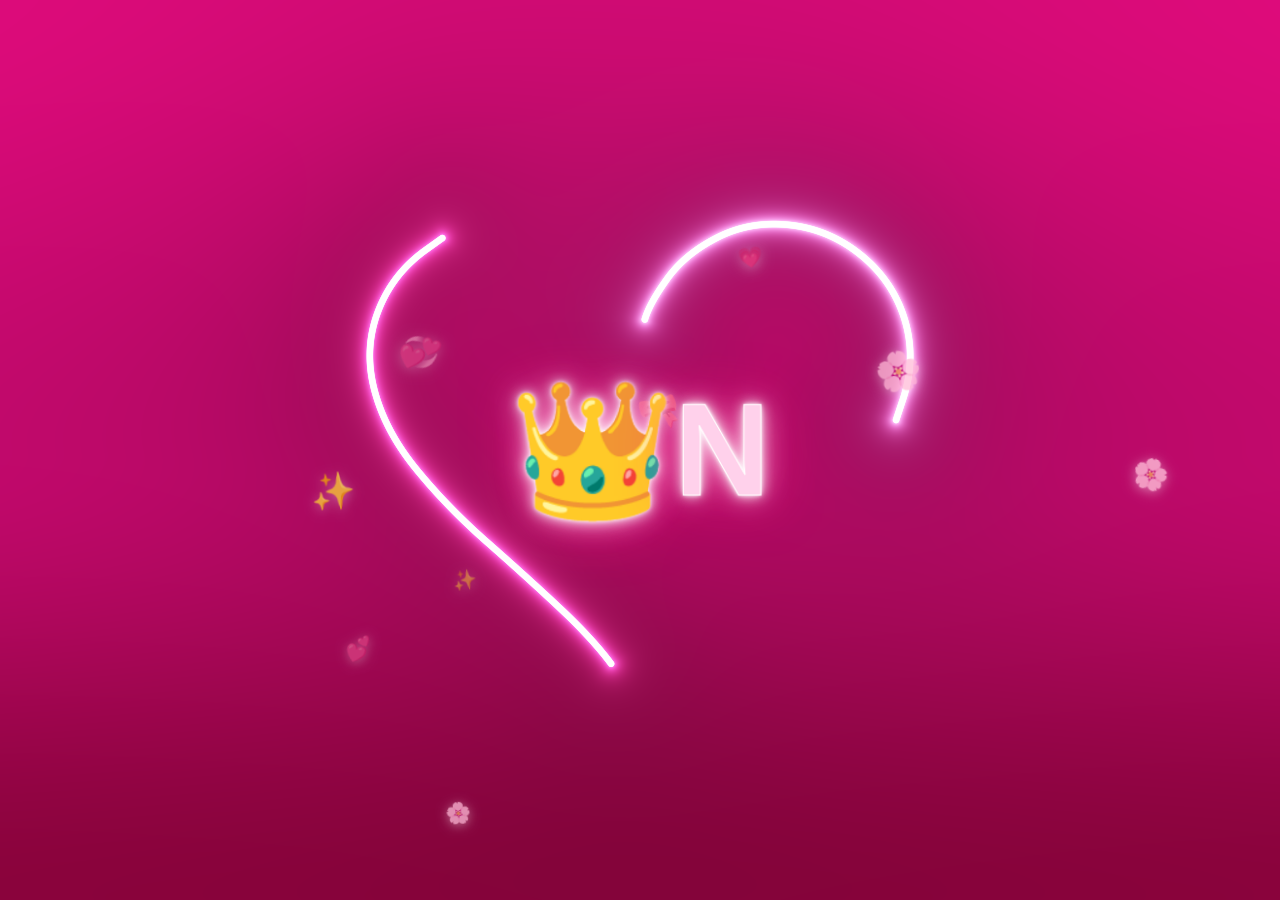
<file: index.html>
<!DOCTYPE html>
<html lang="ar" dir="rtl">
<head>
  <meta charset="UTF-8">
  <meta name="viewport" content="width=device-width, initial-scale=1">
  <meta name="theme-color" content="#ffe9f2">
  <meta name="description" content="مفاجأة صغيرة مليئة بالحب لنبأ.">
  <link rel="stylesheet" href="gift.css">
  <link rel="stylesheet" href="hearts.css">
</head>
<body>
  <main class="scene" id="scene">
    <div class="glow" aria-hidden="true"></div>
    <div class="floating-emojis" id="floating-emojis" aria-hidden="true"></div>

    <div class="stage">
      <div class="ground" aria-hidden="true"></div>
      <div class="bear" aria-hidden="true">🧸</div>

      <div class="gift" aria-hidden="true">
        <div class="gift-lid"></div>
        <div class="gift-base"></div>
      </div>

      <div class="burst-heart heart-one" aria-hidden="true">💖</div>
      <div class="burst-heart heart-two" aria-hidden="true">💕</div>
      <div class="burst-heart heart-three" aria-hidden="true">💘</div>
    </div>
  </main>

  <script src="hearts.js"></script>
  <script>
    const lid = document.querySelector(".gift-lid");
    const scene = document.getElementById("scene");
    let isRedirecting = false;

    function openNeonHeart() {
      if (isRedirecting) return;
      isRedirecting = true;
      scene.classList.add("leaving");
      window.setTimeout(() => {
        window.location.href = "neon.html";
      }, 500);
    }

    lid.addEventListener("animationend", (event) => {
      if (event.animationName !== "openLid") return;
      window.setTimeout(openNeonHeart, 350);
    });

    if (window.matchMedia("(prefers-reduced-motion: reduce)").matches) {
      window.setTimeout(openNeonHeart, 900);
    }
  </script>
</body>
</html>
</file>
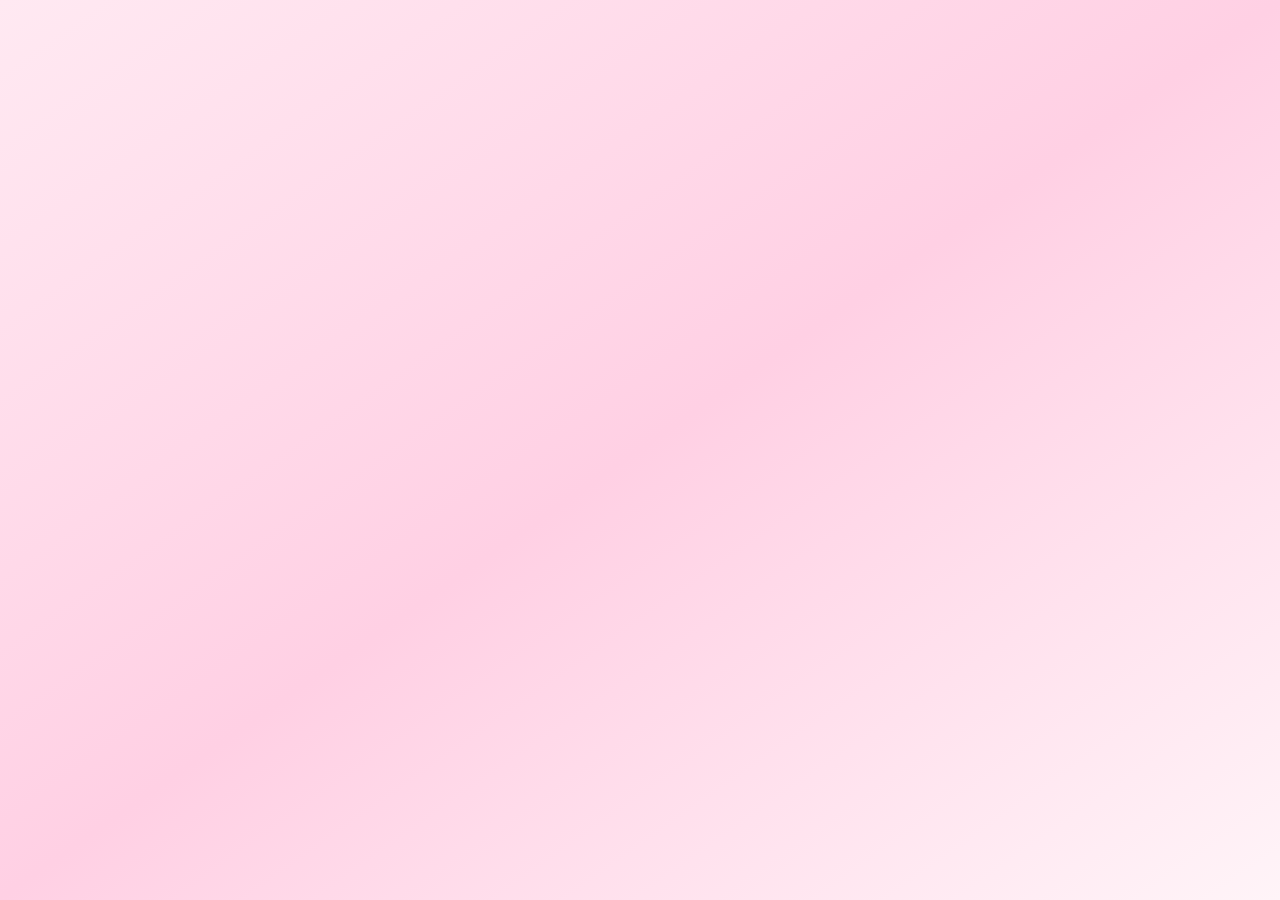
<file: index1.html>
<!DOCTYPE html>
<html lang="ar" dir="rtl">
<head>
  <meta charset="UTF-8">
  <meta name="viewport" content="width=device-width, initial-scale=1">
  <meta http-equiv="refresh" content="0; url=index.html">
  <title>جارٍ فتح المفاجأة…</title>
  <script>
    window.location.replace(new URL("index.html", window.location.href).href);
  </script>
</head>
<body>
  <p><a href="index.html">افتحي المفاجأة</a></p>
</body>
</html>
</file>
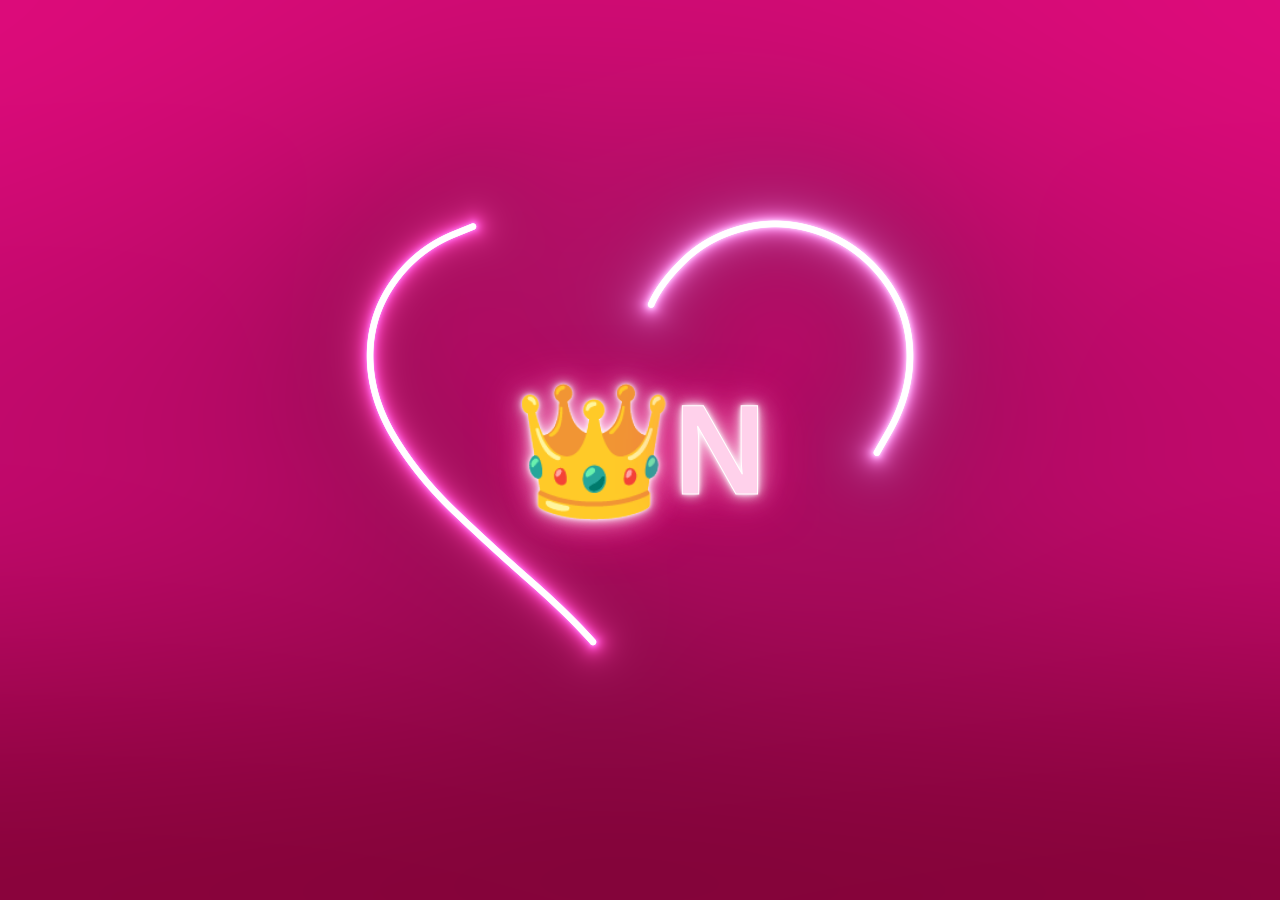
<file: neon.html>
<!DOCTYPE html>
<html lang="ar" dir="rtl">
<head>
  <meta charset="UTF-8">
  <meta name="viewport" content="width=device-width, initial-scale=1">
  <meta name="theme-color" content="#000000">
  <meta name="description" content="قلب مضيء متحرك يحمل اسم نبأ.">
  <link rel="stylesheet" href="style.css">
  <link rel="stylesheet" href="hearts.css">
</head>
<body>
  <main class="scene">
    <canvas id="canvas" aria-hidden="true"></canvas>
    <div class="floating-emojis" id="floating-emojis" aria-hidden="true"></div>
    <h1 class="name">N👑</h1>
  </main>
  <script src="script.js"></script>
  <script src="hearts.js"></script>
</body>
</html>
</file>
<file: gift.css>
﻿:root {
  --pink-soft: #fff4f8;
  --pink-light: #ffe9f2;
  --pink-blush: #ffd0e4;
  --pink-glow: #ffb9d766;
  --pink-ribbon: #ffe6f0;
  --pink-lid: #ff9cc2;
  --pink-mid: #ff83b4;
  --pink-deep: #e64f8e;
  --pink-accent: #e95693;
  --pink-heading: #d84e8d;
  --pink-text: #a83f70;
}

* {
  box-sizing: border-box;
}

body {
  min-height: 100vh;
  margin: 0;
  color: var(--pink-text);
  font-family: "Segoe UI", Tahoma, Arial, sans-serif;
  background: linear-gradient(145deg, var(--pink-light), var(--pink-blush), var(--pink-soft));
}

.scene {
  position: relative;
  display: flex;
  min-height: 100vh;
  min-height: 100svh;
  flex-direction: column;
  align-items: center;
  justify-content: center;
  overflow: hidden;
  padding: 28px 16px;
  text-align: center;
  animation: fadeIn .8s ease-out both;
}

.scene.leaving {
  animation: fadeOut .5s ease-in both;
}

.glow {
  position: absolute;
  width: min(85vw, 680px);
  aspect-ratio: 1;
  border-radius: 50%;
  background: radial-gradient(circle, #fff9, var(--pink-glow) 48%, transparent 70%);
  animation: glowPulse 4s ease-in-out infinite;
}

h1,
.subtitle,
.stage {
  position: relative;
  z-index: 2;
}

h1 {
  margin: 0 12px 8px;
  color: var(--pink-heading);
  font-size: clamp(2rem, 7vw, 4rem);
  text-wrap: balance;
}

.subtitle {
  margin: 4px 10px 12px;
  font-size: clamp(1rem, 3.5vw, 1.15rem);
}

.stage {
  width: min(92vw, 620px);
  height: clamp(260px, 42vh, 330px);
  height: clamp(260px, 42svh, 330px);
  flex: 0 0 auto;
}

.ground {
  position: absolute;
  right: 5%;
  bottom: 12px;
  left: 5%;
  height: 30px;
  border-radius: 50%;
  background: rgba(233, 139, 179, .27);
  filter: blur(8px);
}

.bear {
  position: absolute;
  z-index: 3;
  bottom: 36px;
  left: 5%;
  font-size: clamp(5rem, 13vw, 6.25rem);
  animation: walkIn 3s ease-in-out forwards, bounce 1s 3s infinite;
}

.rose {
  position: absolute;
  bottom: 125px;
  left: calc(38% + 60px);
  font-size: 38px;
  opacity: 0;
  animation: showRose .5s 3s ease-out forwards;
}

.gift {
  position: absolute;
  z-index: 2;
  right: 12%;
  bottom: 38px;
  width: 140px;
  height: 112px;
  animation: shakeGift .7s 3.3s ease-in-out 2;
}

.gift-base {
  position: absolute;
  bottom: 0;
  width: 140px;
  height: 85px;
  border-radius: 8px 8px 18px 18px;
  background: linear-gradient(120deg, var(--pink-mid), var(--pink-deep));
}

.gift-base::before {
  position: absolute;
  left: 58px;
  width: 24px;
  height: 100%;
  background: var(--pink-ribbon);
  content: "";
}

.gift-lid {
  position: absolute;
  z-index: 3;
  top: 14px;
  left: -9px;
  width: 158px;
  height: 28px;
  border-radius: 8px;
  background: var(--pink-lid);
  transform-origin: 10% 100%;
  animation: openLid .85s 5.5s ease-out forwards;
}

.gift-lid::after {
  position: absolute;
  top: -25px;
  left: 59px;
  font-size: 36px;
  content: "🎀";
}

.burst-heart {
  position: absolute;
  right: calc(12% + 42px);
  bottom: 125px;
  font-size: 28px;
  opacity: 0;
  animation: burst 1.4s 5.8s ease-out forwards;
}

.heart-two {
  animation-delay: 6s;
}

.heart-three {
  animation-delay: 6.2s;
}

@keyframes fadeIn {
  from { opacity: 0; }
  to { opacity: 1; }
}

@keyframes fadeOut {
  to { opacity: 0; }
}

@keyframes glowPulse {
  50% { transform: scale(1.08); opacity: .75; }
}

@keyframes walkIn {
  0% { left: -25%; transform: translateY(0); }
  15%, 45% { transform: translateY(-14px); }
  30%, 60%, 100% { transform: translateY(0); }
  100% { left: 38%; }
}

@keyframes bounce {
  50% { transform: translateY(-10px); }
}

@keyframes showRose {
  to { opacity: 1; }
}

@keyframes shakeGift {
  25% { transform: rotate(-5deg); }
  75% { transform: rotate(5deg); }
}

@keyframes openLid {
  to { transform: translate(-25px, -60px) rotate(-35deg); }
}

@keyframes burst {
  20% { opacity: 1; }
  100% { opacity: 0; transform: translateY(-180px) scale(1.5); }
}

@media (max-width: 480px) {
  .stage {
    width: 100%;
  }

  .gift {
    transform: scale(.82);
    transform-origin: bottom right;
  }
}

@media (prefers-reduced-motion: reduce) {
  *, *::before, *::after {
    animation-duration: .01ms !important;
    animation-delay: 0s !important;
    animation-iteration-count: 1 !important;
  }

  .bear {
    left: 38%;
  }

  .rose {
    opacity: 1;
  }

  .gift-lid {
    transform: translate(-25px, -60px) rotate(-35deg);
  }
}
</file>
<file: hearts.css>
.floating-emojis {
  position: absolute;
  z-index: 1;
  inset: 0;
  overflow: hidden;
  pointer-events: none;
}

.floating-emoji {
  position: absolute;
  bottom: -48px;
  display: block;
  opacity: 0;
  filter: drop-shadow(0 2px 6px #fff8);
  animation: float-up var(--float-duration) linear forwards;
  will-change: transform, opacity;
}

@keyframes float-up {
  0% {
    opacity: 0;
    transform: translate3d(0, 0, 0) rotate(0) scale(.8);
  }

  12% {
    opacity: var(--float-opacity);
  }

  85% {
    opacity: var(--float-opacity);
  }

  100% {
    opacity: 0;
    transform: translate3d(var(--float-drift), -115vh, 0) rotate(var(--float-spin)) scale(1.2);
  }
}

@media (prefers-reduced-motion: reduce) {
  .floating-emojis {
    display: none;
  }
}
</file>
<file: style.css>
﻿:root {
  --neon-deep: #930c4b;
  --neon-mid: #d61272;
  --neon-hot: #f21885;
  --neon-light: #ffbce1;
}

body {
  background: linear-gradient(145deg, var(--neon-deep), var(--neon-mid), var(--neon-hot));
  margin: 0;
  overflow: hidden;
  background-repeat: no-repeat;
  min-height: 100vh;
  color: #fff;
  font-family: "Segoe UI", Tahoma, Arial, sans-serif;
}

.scene {
  position: relative;
  display: grid;
  min-height: 100vh;
  min-height: 100svh;
  place-items: center;
  overflow: hidden;
}

#canvas {
  position: fixed;
  inset: 0;
  display: block;
  width: 100%;
  height: 100%;
}

.name {
  position: relative;
  z-index: 2;
  margin: 0;
  padding: 0.2em 0.45em;
  color: #ffd1eb;
  font-size: clamp(3.5rem, 13vw, 8rem);
  font-weight: 700;
  -webkit-text-stroke: 1px #fff;
  text-shadow:
    0 0 4px #fff,
    0 0 12px #fff,
    0 0 28px var(--neon-light),
    0 0 56px var(--neon-hot);
  animation: name-pulse 2.4s ease-in-out infinite;
}

.home-link {
  position: fixed;
  z-index: 2;
  bottom: max(20px, env(safe-area-inset-bottom));
  left: 50%;
  padding: 12px 22px;
  border: 1px solid var(--neon-light);
  border-radius: 999px;
  color: #fff;
  background: #710936d9;
  box-shadow: 0 0 18px #ff4ba955;
  font-size: 1rem;
  text-decoration: none;
  transform: translateX(-50%);
  transition: background .2s ease, box-shadow .2s ease;
}

.home-link:hover {
  background: var(--neon-mid);
  box-shadow: 0 0 26px #ff4ba980;
}

.home-link:focus-visible {
  outline: 3px solid #fff;
  outline-offset: 4px;
}

@keyframes name-pulse {
  50% {
    transform: scale(1.06);
  }
}

@media (prefers-reduced-motion: reduce) {
  .name {
    animation: none;
  }
}
</file>
